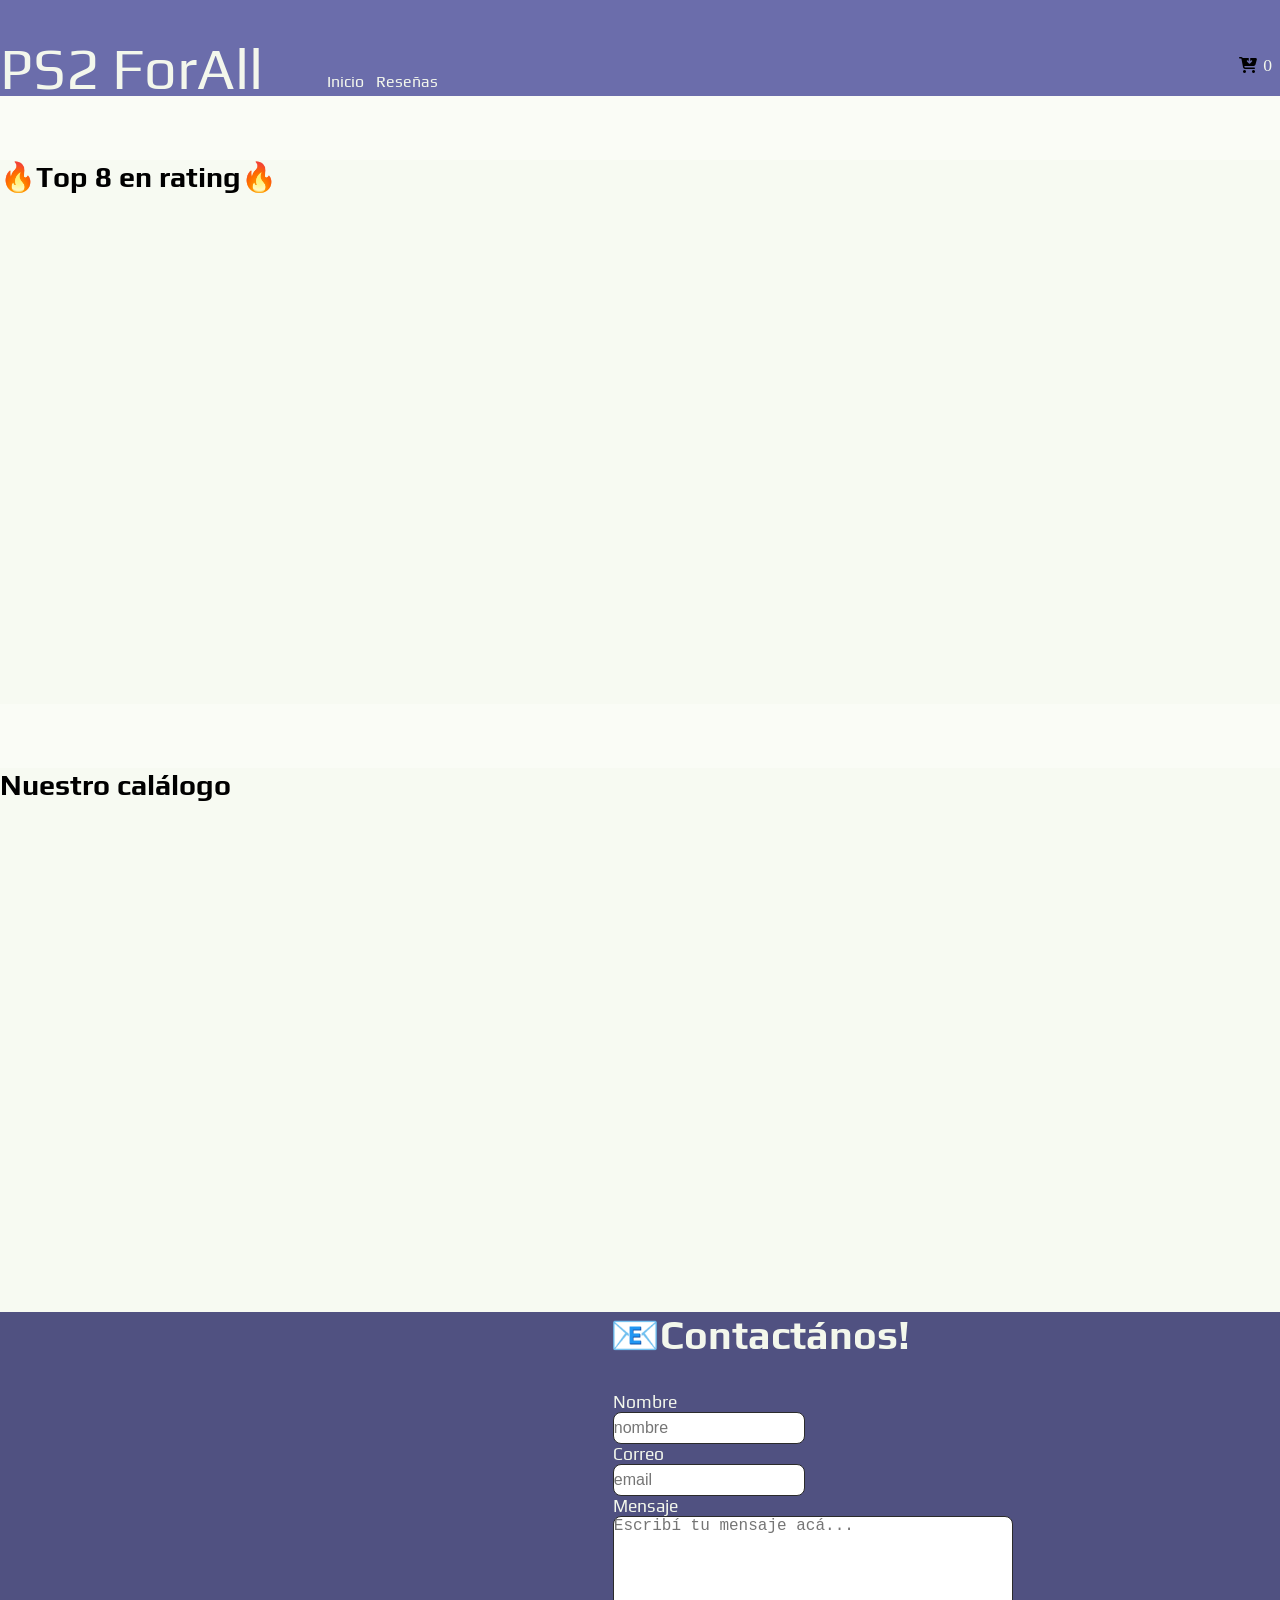
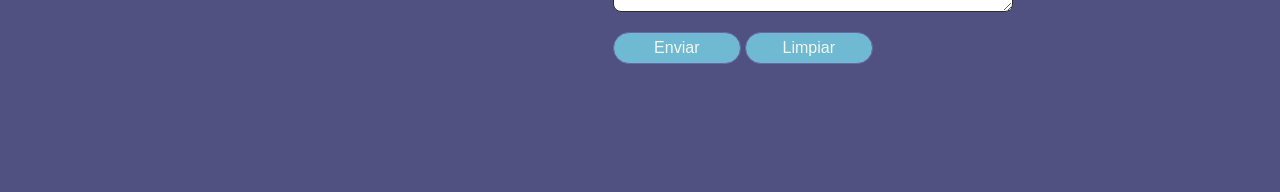
<file: index.html>
<!DOCTYPE html>
<html lang="en">
<head>
    <meta charset="UTF-8">
    <meta name="viewport" content="width=device-width, initial-scale=1.0">
    <link rel="preconnect" href="https://fonts.googleapis.com">
    <link rel="preconnect" href="https://fonts.gstatic.com" crossorigin>
    <link rel="stylesheet" href="https://cdnjs.cloudflare.com/ajax/libs/font-awesome/6.5.0/css/all.min.css">
    <link href="https://fonts.googleapis.com/css2?family=Play:wght@400;700&display=swap" rel="stylesheet">
    <link rel="stylesheet" href="css/styles.css">
    <script type="module" src="js/script.js"></script>
    <title>PS - ForAll</title>
</head>
    <body>
        <header>
            <div class="encabezado">
                <h1 class="play-regular">PS2 ForAll</h1>

                <nav class="indice-encabezado">
                <a class="indice play-regular" href="index.html">Inicio</a>
                <a class="indice play-regular" href="resenas.html">Reseñas</a>
                </nav>

                <div id="carrito-container">
                    <div id="carrito">
                        <i class="fa-solid fa-cart-arrow-down"></i>
                    </div>
                    <p id="cant-carrito">0</p>
                </div>

            </div>
        </header>

        <main>
            <div class="seccion-de-cards">
                <h2 class="encabezado-de-seccion play-bold">🔥Top 8 en rating🔥</h2>
                <div id="contenedor-cartas-primera-seccion" class="contenedor-carta">

                </div>
            </div>

            <div class="seccion-de-cards">
                <h2 class="encabezado-de-seccion play-bold">Nuestro calálogo</h2>
                <div id="contenedor-catalogo" class="contenedor-carta">
                    
                </div>
            </div>
        </main>

        <footer>
            <div class="seccion-pie-pagina">
                <div class="iframe-mapa">
                    <iframe src="https://www.google.com/maps/embed?pb=!1m14!1m12!1m3!1d54814.618706666326!2d-80.23114229128875!3d25.78003471955122!2m3!1f0!2f0!3f0!3m2!1i1024!2i768!4f13.1!5e0!3m2!1ses!2sar!4v1778021556922!5m2!1ses!2sar" width="600" height="450" style="border:0;" allowfullscreen="" loading="lazy" referrerpolicy="no-referrer-when-downgrade"></iframe>
                </div>
                <h2 class="play-bold">📧Contactános!</h2>
                <form action="https://formspree.io/f/mbdpvjql" method="post">
                    <label class="input-footer-label play-regular" for="nombre">Nombre</label><br>
                    <input class="input-footer-form" type="text" name="name" id="nombre" placeholder="nombre"><br>
                    <label class="input-footer-label play-regular" for="email">Correo</label><br>
                    <input class="input-footer-form" type="email" name="email" id="email" placeholder="email"><br>
                    <label class="input-footer-label play-regular" for="mensaje">Mensaje</label><br>
                    <textarea id="mensaje" name="message" rows="4" cols="30" placeholder="Escribí tu mensaje acá..."></textarea><br>

                    <button type="submit" class="boton-descarga form-button-submit">Enviar</button>
                    <button type="reset" class="boton-descarga form-button-submit">Limpiar</button>
                </form>

            </div>
        </footer>
    </body>
</html>
</file>
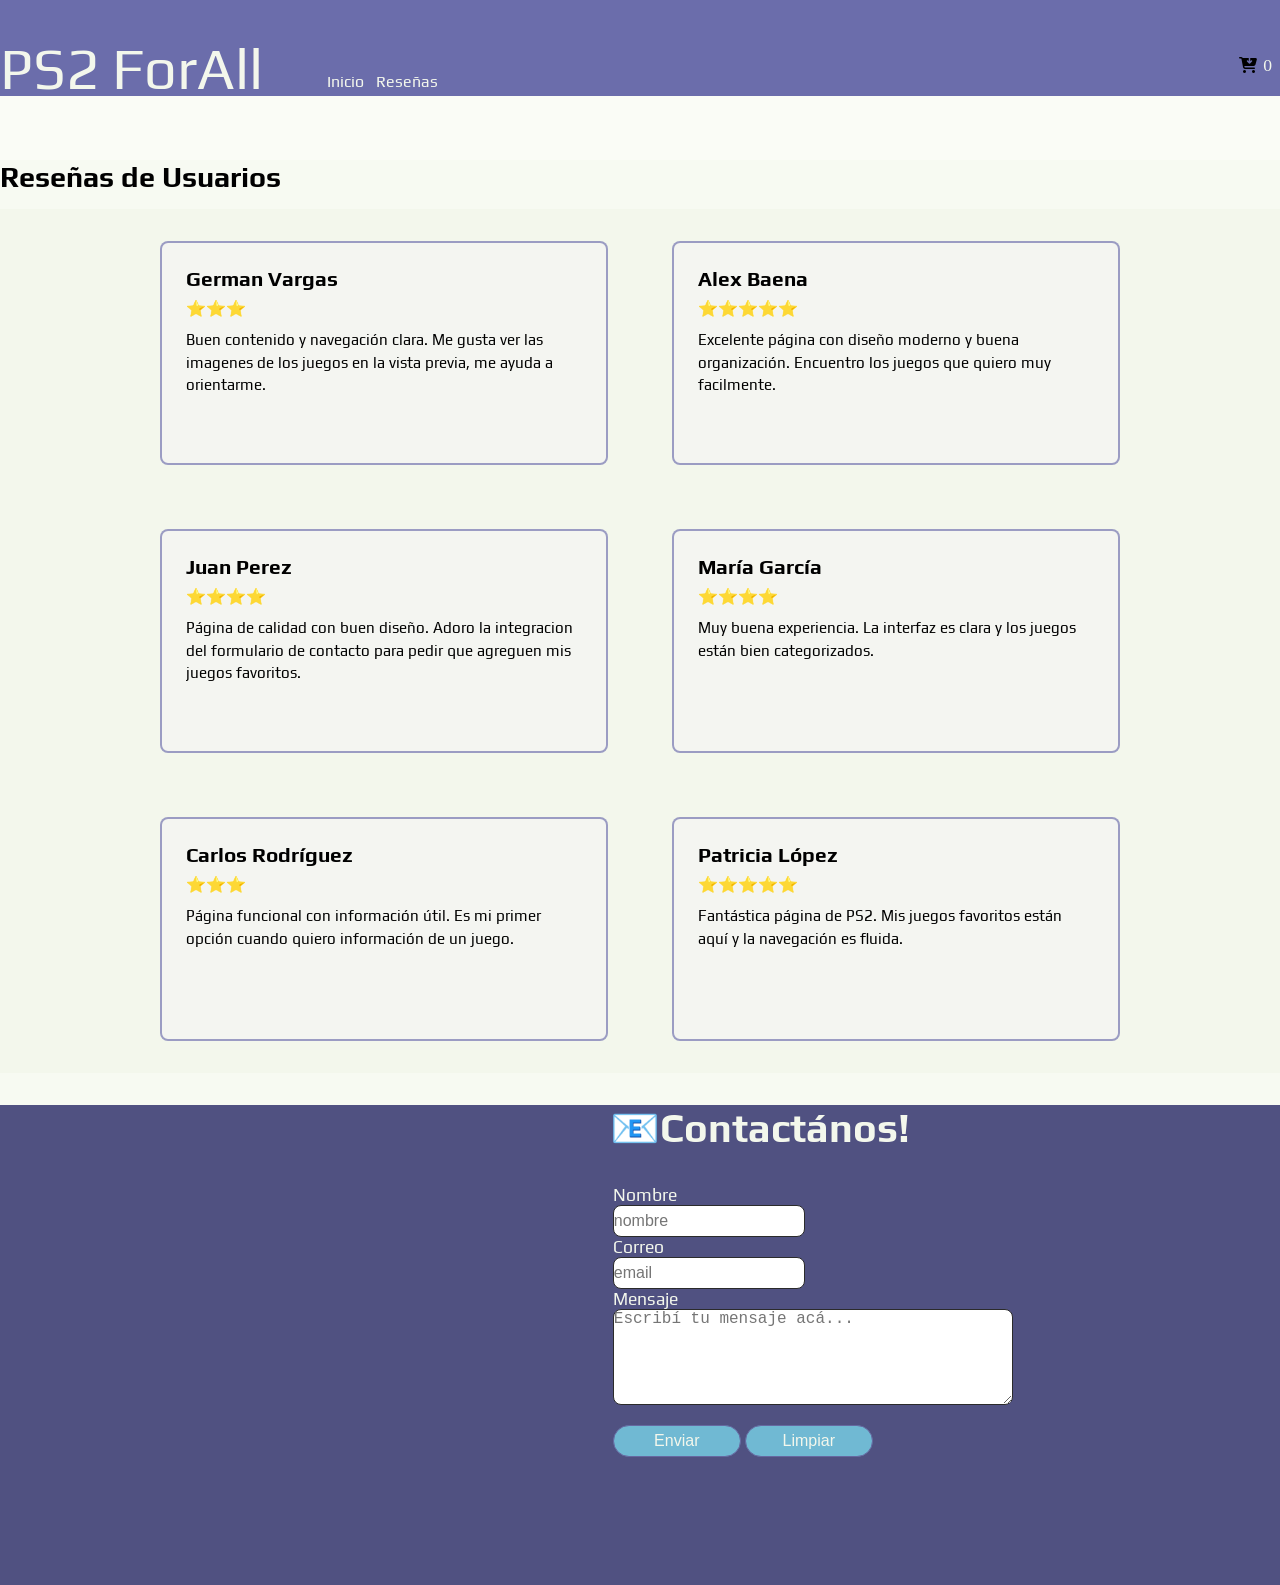
<file: resenas.html>
<!DOCTYPE html>
<html lang="en">
<head>
    <meta charset="UTF-8">
    <meta name="viewport" content="width=device-width, initial-scale=1.0">
    <link rel="preconnect" href="https://fonts.googleapis.com">
    <link rel="preconnect" href="https://fonts.gstatic.com" crossorigin>
    <link rel="stylesheet" href="https://cdnjs.cloudflare.com/ajax/libs/font-awesome/6.5.0/css/all.min.css">
    <link href="https://fonts.googleapis.com/css2?family=Play:wght@400;700&display=swap" rel="stylesheet">
    <link rel="stylesheet" href="css/styles.css">
    <script type="module" src="js/script.js"></script>
    <title>Reseñas - PS2 ForAll</title>
</head>
<body>
    <header>
        <div class="encabezado">
            <h1 class="play-regular">PS2 ForAll</h1>

            <nav class="indice-encabezado">
                <a class="indice play-regular" href="index.html">Inicio</a>
                <a class="indice play-regular" href="resenas.html">Reseñas</a>
            </nav>

            <div id="carrito-container">
                <div id="carrito">
                    <i class="fa-solid fa-cart-arrow-down"></i>
                </div>
                <p id="cant-carrito">0</p>
            </div>

        </div>
    </header>

    <main>
        <div class="seccion-de-cards">
            <h2 class="encabezado-de-seccion play-bold">Reseñas de Usuarios</h2>
            <div id="contenedor-resenas" class="contenedor-resenas-grid">
                
                <div class="tarjeta-resena">
                    <h3 class="play-bold">German Vargas</h3>
                    <p class="resena-estrellas">⭐⭐⭐</p>
                    <p class="resena-texto">Buen contenido y navegación clara. Me gusta ver las imagenes de los juegos en la vista previa, me ayuda a orientarme.</p>
                </div>

                <div class="tarjeta-resena">
                    <h3 class="play-bold">Alex Baena</h3>
                    <p class="resena-estrellas">⭐⭐⭐⭐⭐</p>
                    <p class="resena-texto">Excelente página con diseño moderno y buena organización. Encuentro los juegos que quiero muy facilmente.</p>
                </div>

                <div class="tarjeta-resena">
                    <h3 class="play-bold">Juan Perez</h3>
                    <p class="resena-estrellas">⭐⭐⭐⭐</p>
                    <p class="resena-texto">Página de calidad con buen diseño. Adoro la integracion del formulario de contacto para pedir que agreguen mis juegos favoritos.</p>
                </div>

                <div class="tarjeta-resena">
                    <h3 class="play-bold">María García</h3>
                    <p class="resena-estrellas">⭐⭐⭐⭐</p>
                    <p class="resena-texto">Muy buena experiencia. La interfaz es clara y los juegos están bien categorizados.</p>
                </div>

                <div class="tarjeta-resena">
                    <h3 class="play-bold">Carlos Rodríguez</h3>
                    <p class="resena-estrellas">⭐⭐⭐</p>
                    <p class="resena-texto">Página funcional con información útil. Es mi primer opción cuando quiero información de un juego.</p>
                </div>

                <div class="tarjeta-resena">
                    <h3 class="play-bold">Patricia López</h3>
                    <p class="resena-estrellas">⭐⭐⭐⭐⭐</p>
                    <p class="resena-texto">Fantástica página de PS2. Mis juegos favoritos están aquí y la navegación es fluida.</p>
                </div>

            </div>
        </div>
    </main>

    <footer>
        <div class="seccion-pie-pagina">
            <div class="iframe-mapa">
                <iframe src="https://www.google.com/maps/embed?pb=!1m14!1m12!1m3!1d54814.618706666326!2d-80.23114229128875!3d25.78003471955122!2m3!1f0!2f0!3f0!3m2!1i1024!2i768!4f13.1!5e0!3m2!1ses!2sar!4v1778021556922!5m2!1ses!2sar" width="600" height="450" style="border:0;" allowfullscreen="" loading="lazy" referrerpolicy="no-referrer-when-downgrade"></iframe>
            </div>
            <h2 class="play-bold">📧Contactános!</h2>
            <form action="https://formspree.io/f/mbdpvjql" method="post">
                <label class="input-footer-label play-regular" for="nombre">Nombre</label><br>
                <input class="input-footer-form" type="text" name="name" id="nombre" placeholder="nombre"><br>
                <label class="input-footer-label play-regular" for="email">Correo</label><br>
                <input class="input-footer-form" type="email" name="email" id="email" placeholder="email"><br>
                <label class="input-footer-label play-regular" for="mensaje">Mensaje</label><br>
                <textarea id="mensaje" name="message" rows="4" cols="30" placeholder="Escribí tu mensaje acá..."></textarea><br>

                <button type="submit" class="boton-descarga form-button-submit">Enviar</button>
                <button type="reset" class="boton-descarga form-button-submit">Limpiar</button>
            </form>

        </div>
    </footer>
</body>
</html>
</file>
<file: css/styles.css>
* {
    padding: 0;
    margin: 0;
    box-sizing: border-box;
    font-size: 16px;
}

html {
    background-color: #fafcf6;
}

.play-regular {
    font-family: "Play", sans-serif;
    font-weight: 400;
    font-style: normal;
}

.play-bold {
    font-family: "Play", sans-serif;
    font-weight: 700;
    font-style: normal;
}

h1 {
    font-size: 3.6rem;
    color: #f3f7ec;
}

.encabezado {
    width: 100%;
    height: 6rem;
    background-color: #6b6dab;
    padding-top: 2.2rem;
    display: flex;
}

.indice-encabezado {
    margin-top: 2.3rem;
    margin-left: 4rem;
}

.indice {
    text-decoration: none;
    padding-right: 0.5rem;
    color: #f3f7ec;
}

.indice:hover {
    text-decoration: underline;
}

.indice:active {
    color: #f3f7ece4;
}

#carrito-container {
    margin-left: auto;
    display: flex;
    align-items: center;
    gap: 0.4rem;
}

#cant-carrito {
    font-size: 1.1rem;
    color: #f3f7ec;
    margin-right: 0.5rem;
}

.seccion-de-cards {
    margin-top: 4rem;
    min-height: 34rem;
    background-color: #f7faf2;
    padding-bottom: 2rem;
}

.seccion-de-cards h2 {
    font-size: 1.8rem;
}

.contenedor-carta {
    align-items: center;
    justify-content: center;
    margin-top: 1rem;
    height: 80%;
    display: flex;
    background-color: #f3f7ec;
    flex-wrap: wrap;
}

.carta {
    border: 0.15rem solid #6b6daba5;
    width: 16.5rem;
    height: 25rem;
    margin: 2rem;
    text-align: center;
    background-color: #f4f4f4a4;
    display: flex;
    flex-direction: column;
    align-items: center;
}

.carta img {
    margin-top: 1.2rem;
    width: 80%;
    height: 9rem;
    object-fit: contain; /*Hace que la imagen se adapte sin recortarse ni estirarse MUY util*/
}

.carta h3 {
    font-size: 1.5rem;
}

.datos-carta {
    width: 80%;
    margin-left: 0.5rem;
    text-align: left;
    flex-grow: 1;
}

.datos-carta p {
    font-family: "Play";
    font-size: 1rem;
    padding-bottom: 0.9rem;
}

.datos-carta b {
    font-size: 1.2rem;
}

.boton-descarga {
    border: 0.1rem solid rgb(102, 104, 161);
    background-color: #70b9d3; 
    color: #f3f7ec;
    width: 8rem;
    border-radius: 1.5rem;
    margin-top: auto;
    margin-bottom: 1rem;
    height: 2rem;
}

.boton-descarga:hover {
    background-color: #83d0ed;
    cursor: pointer;
    transform: scale(1.04);
}

.boton-descarga:active {
    box-shadow: -0.3rem -0.3rem 0.1rem 0 inset #45c2f0;
    text-decoration: underline;
    transform: scale(1);
}

.seccion-pie-pagina {
    background-color: #505181;
    height: 30rem;
    width: 100%;
    display: flex;
    align-items: center;
}

.seccion-pie-pagina h2 {
    color: #f3f7ec;
    align-self: flex-start;
    margin-left: 0.1rem;
    font-size: 2.5rem;
}

.iframe-mapa {
    margin-left: 0.5rem;
    
}

.seccion-pie-pagina form {
    align-self: flex-start;
    margin-top: 5rem;
    margin-left: -18.55rem;
}

.seccion-pie-pagina form textarea {
    border: 0.1rem solid #2b2b2b;
    border-radius: 0.5rem;
    width: 25rem;
    height: 6rem;
}

.input-footer-label {
    color: #f3f7ec;
    font-size: 1.1rem;
}

.input-footer-form {
    border: 0.1rem solid #2b2b2b;
    border-radius: 0.5rem;
    height: 2rem;
    width: 12rem;
}

.form-button-submit {
    margin-top: 1rem;
}

.contenedor-resenas-grid {
    align-items: center;
    justify-content: center;
    margin-top: 1rem;
    display: flex;
    background-color: #f3f7ec;
    flex-wrap: wrap;
}

.tarjeta-resena {
    border: 0.15rem solid #6b6daba5;
    width: 28rem;
    height: 14rem;
    margin: 2rem;
    padding: 1.5rem;
    text-align: left;
    background-color: #f4f4f4a4;
    display: flex;
    flex-direction: column;
    border-radius: 0.5rem;
}

.tarjeta-resena h3 {
    font-size: 1.3rem;
    margin-bottom: 0.5rem;
}

.resena-estrellas {
    font-size: 1rem;
    margin-bottom: 0.7rem;
}

.resena-texto {
    font-family: "Play";
    font-size: 0.95rem;
    line-height: 1.4rem;
    flex-grow: 1;
    overflow: hidden;
    display: -webkit-box;
    -webkit-line-clamp: 3;
    -webkit-box-orient: vertical;
}
</file>
